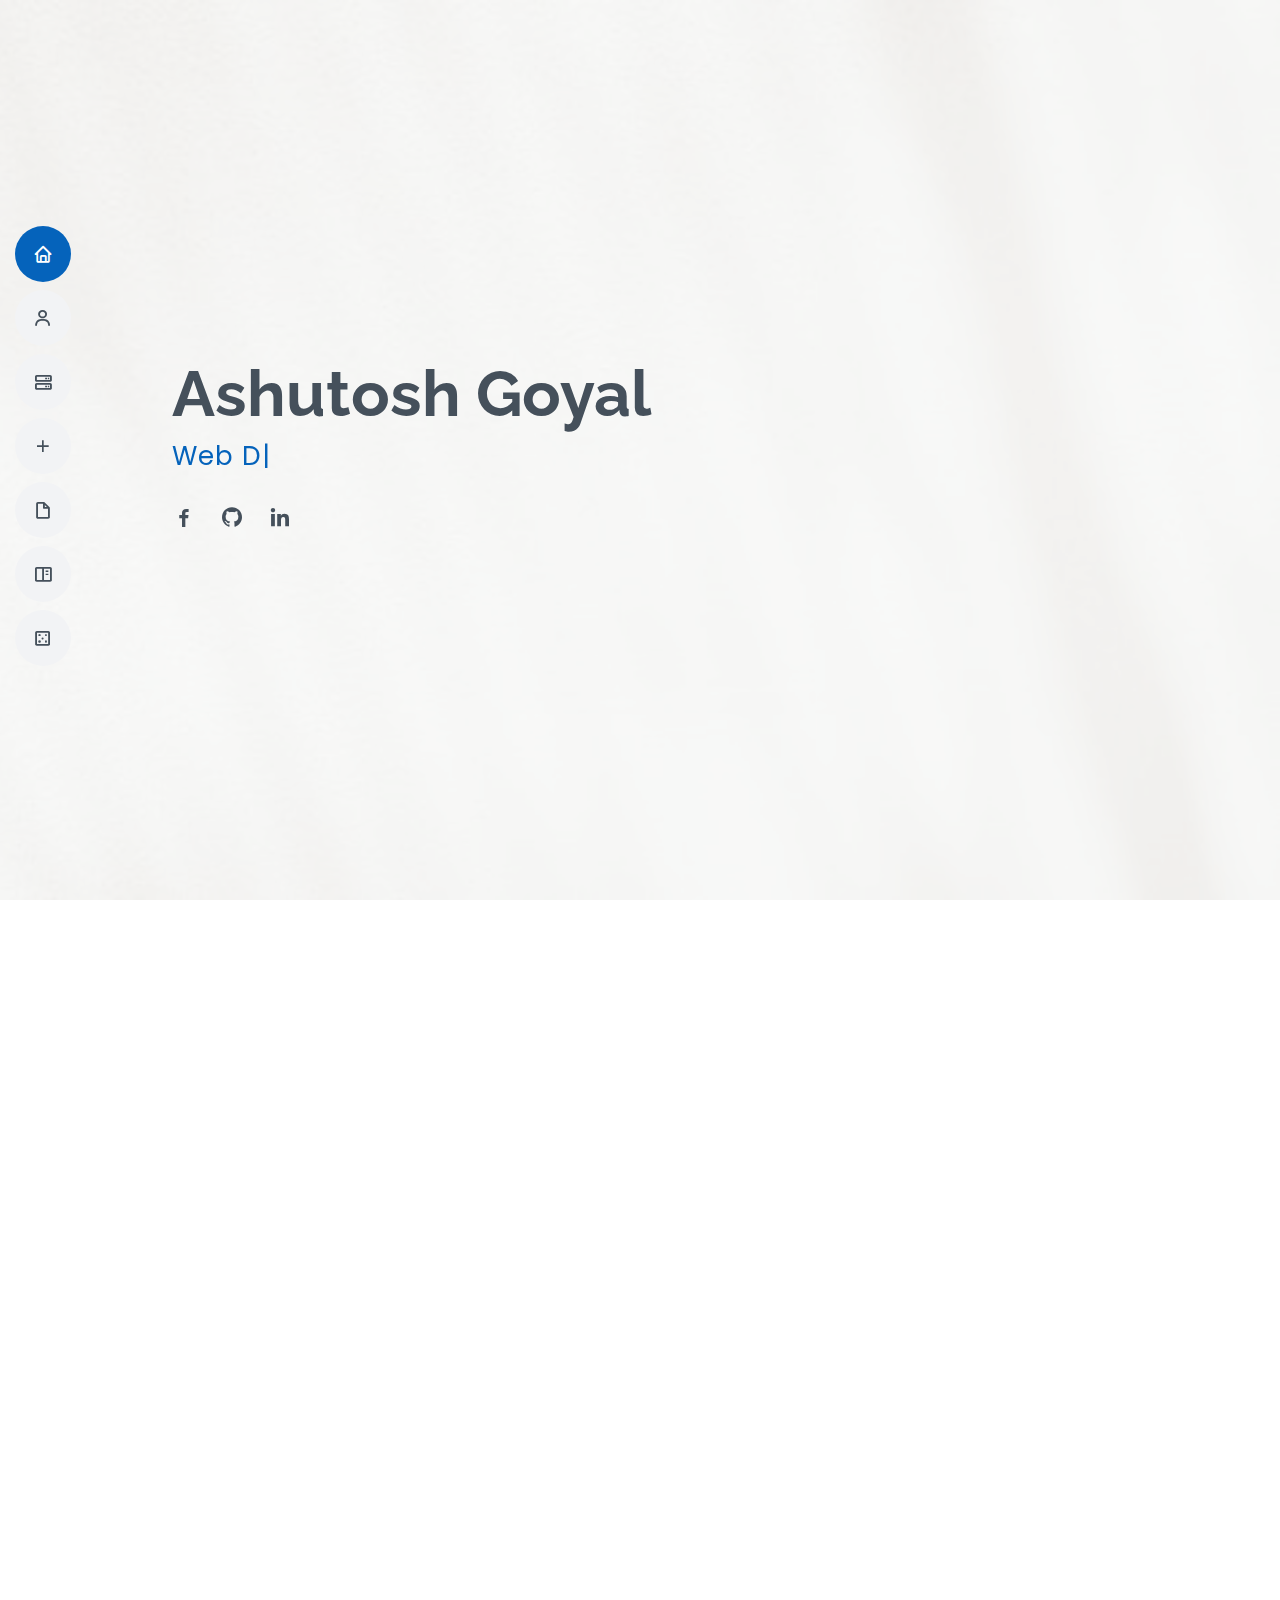
<file: index.html>
<!DOCTYPE html>
<html lang="en">

<head>
  <meta charset="utf-8">
  <meta content="width=device-width, initial-scale=1.0" name="viewport">

  <title>Ashutosh Goyal </title>
  <meta content="" name="description">
  <meta content="" name="keywords">

  <!-- Favicons -->
  <link href="assets/img/favicon.png" rel="icon">
  <!--<link href="assets/img/apple-touch-icon.png" rel="apple-touch-icon"> -->

  <!-- Google Fonts -->
  <link href="https://fonts.googleapis.com/css?family=Open+Sans:300,300i,400,400i,600,600i,700,700i|Raleway:300,300i,400,400i,500,500i,600,600i,700,700i|Poppins:300,300i,400,400i,500,500i,600,600i,700,700i" rel="stylesheet">


  <link href="assets/vendor/aos/aos.css" rel="stylesheet">
<link href="assets/vendor/bootstrap/css/bootstrap.min.css" rel="stylesheet">
  <link href="assets/vendor/bootstrap-icons/bootstrap-icons.css" rel="stylesheet">
  <link href="assets/vendor/boxicons/css/boxicons.min.css" rel="stylesheet">
  <link href="assets/vendor/glightbox/css/glightbox.min.css" rel="stylesheet">
  <link href="assets/vendor/swiper/swiper-bundle.min.css" rel="stylesheet">

<!--
<link href="assets/vendor/bootstrap/css/bootstrap.min.css" rel="stylesheet">
  <link href="assets/vendor/icofont/icofont.min.css" rel="stylesheet">
  <link href="assets/vendor/boxicons/css/boxicons.min.css" rel="stylesheet">
  <link href="assets/vendor/venobox/venobox.css" rel="stylesheet">
  <link href="assets/vendor/owl.carousel/assets/owl.carousel.min.css" rel="stylesheet">
  <link href="assets/vendor/aos/aos.css" rel="stylesheet">
-->
  <!-- Template Main CSS File -->
  <link href="assets/css/style.css" rel="stylesheet">

  <!-- =======================================================
  * Template Name: MyResume - v4.2.0
  * Template URL: https://bootstrapmade.com/free-html-bootstrap-template-my-resume/
  * Author: BootstrapMade.com
  * License: https://bootstrapmade.com/license/
  ======================================================== -->
</head>

<body>

  <!-- ======= Mobile nav toggle button ======= -->
  <!-- <button type="button" class="mobile-nav-toggle d-xl-none"><i class="bi bi-list mobile-nav-toggle"></i></button> -->
  <i class="bi bi-list mobile-nav-toggle d-xl-none"></i>
  <!-- ======= Header ======= -->
  <header id="header" class="d-flex flex-column justify-content-center">

    <nav id="navbar" class="navbar nav-menu">
      <ul>
      
        <li><a href="#hero" class="nav-link scrollto active"><i class="bx bx-home"></i> <span>Home</span></a></li>
        <li><a href="#about" class="nav-link scrollto"><i class="bx bx-user"></i> <span>About</span></a></li>

        <li><a href="#facts" class="nav-link scrollto"><i class="bx bx-server"></i> <span>Coding Profiles</span></a></li>
     
          <li><a href="#skills" class="nav-link scrollto"><i class="bx bx-plus"></i><span> Skills</span></a></li>
       <li><a href="#resume" class="nav-link scrollto"><i class="bx bx-file-blank"></i> <span>Resume</span></a></li>
        <li><a href="#portfolio" class="nav-link scrollto"><i class="bx bx-book-content"></i> <span>Projects</span></a></li>
        <li><a href="#inte" class="nav-link scrollto"><i class="bx bx-dice-5"></i><span>Interests</span></a></li>
        <!--<li><a href="#services" class="nav-link scrollto"><i class="bx bx-server"></i> <span>Services</span></a></li>
       < <li><a href="#contact" class="nav-link scrollto"><i class="bx bx-envelope"></i> <span>Contact</span></a></li>-->
      </ul>
    
    </nav> <!--nav-menu -->

  </header><!-- End Header -->

  <!-- ======= Hero Section ======= -->
  <section id="hero" class="d-flex flex-column justify-content-center">
    <div class="container" data-aos="zoom-in" data-aos-delay="100">
      <h1>Ashutosh Goyal</h1>
      <p> <span class="typed" data-typed-items="Web Developer, Software Developer, ML enthusiast,Programmer"></span></p>
      <div class="social-links">
       <!--- <a href="" class="twitter"><i class="bx bxl-twitter"></i></a>-->

         <a href="https://www.facebook.com/ashutosh.goyal.5494" class="facebook"><i class="bx bxl-facebook"></i></a>
       <!--- <a href="" class="instagram"><i class="bx bxl-instagram"></i></a>-->
        <a href="https://github.com/ashutoshgoy/" class="github"><i class="bx bxl-github"></i></a>
        <a href="https://www.linkedin.com/in/ashutosh-goyal-989442150/" class="linkedin"><i class="bx bxl-linkedin"></i></a>
      </div>
    </div>
  </section><!-- End Hero -->

  <main id="main">

    <!-- ======= About Section ======= -->
    <section id="about" class="about">
      <div class="container" data-aos="fade-up">

        <div class="section-title">
          <h2>About</h2>
          <p>Ashutosh Goyal is an undergraduate Student from <strong>NATIONAL INSTITUTE OF TECHNOLOGY, JAMSHEDPUR.</strong>. He is Web Developer,Programmer,ML enthusiast and Expertise in Database management System  </p>
        </div>

        <div class="row">
          <div class="col-lg-4">
            <img src="assets/img/ashutoshphoto.jpeg" class="img-fluid" alt="">
          </div>
          <div class="col-lg-8 pt-4 pt-lg-0 content">
            <h3>Programmer,Web developer  and Machine learning Engineer</h3>
            <p class="fst-italic">
             
            </p>

            <div class="row">
            
              <div class="col-lg-6">
                <ul>
                  <li><i class="bi bi-chevron-right"></i> <strong>Birthday:</strong> <span>4 Jan 1999</span></li>
          <!----       <li><i class="bi bi-chevron-right"></i> <strong>Website:</strong> <span></span></li> -->
                  <li><i class="bi bi-chevron-right"></i> <strong>Phone:</strong> <span>+918079040036</span></li>
                  <li><i class="bi bi-chevron-right"></i> <strong>City:</strong><span>Ballia</span></li>
                </ul>
              </div>
              <div class="col-lg-6">
                <ul>
               <!----   <li><i class="bi bi-chevron-right"></i> <strong>Age:</strong> <span>22</span></li>-->
                  <li><i class="bi bi-chevron-right"></i> <strong>Degree:</strong><span>B.Tech</span></li>
                  <li><i class="bi bi-chevron-right"></i><strong>Branch:</strong><span>Electronics and Communication Engineering(ECE)</span></li>
                  <li><i class="bi bi-chevron-right"></i> <strong>EmailId:</strong> <span>ashutoshgoyal46@gmail.com</span></li>
                  <!--<li><i class="bi bi-chevron-right"></i> <strong>Freelance:</strong> <span>Available</span></li>-->
                </ul>
              </div>
            </div>
            <p>
            
              Ashutosh has been Programming extensively in C++ on various online judges and has also worked on Node.js,Express Js,Html,Css,Javascript,Keras and ML algorithms.
            </p>
          </div>
        </div>

      </div>
    </section><!-- End About Section -->

    <!-- ======= Facts Section ======= -->
    <section id="facts" class="facts">
      <div class="container" data-aos="fade-up">

        <div class="section-title">
          <h2>Coding Profiles</h2>
          <p>Ashutosh Goyal is an active coder on various platforms like GeeksforGeeks,Leetcode,Codechef,Hackerrank and InterviewBit</p>
        </div>

        <div class="row">

          <div class="col-lg-3 col-md-6">
            <div class="count-box">
              <!-- <i class="icofont-simple-smile"></i> -->
              <img src="assets/img/portfolio/image_port1.png" class="cp-profile-icon" title="GeeksforGeeks">
              
              <p style="color:black;"><strong>GeeksForGeeks</strong></p>
              <a href="https://auth.geeksforgeeks.org/user/ashutoshgoyal/practice/">Visit Profile</a>
            </div>
          </div>

          <div class="col-lg-3 col-md-6 mt-5 mt-md-0">
            <div class="count-box">
              <!-- <i class="icofont-document-folder"></i> -->
              <img src="assets/img/portfolio/image_port2.png" class="cp-profile-icon" title="Leetcode">
           
              <p style="color:black;"><strong>Leetcode</strong></p>
              <a href="https://leetcode.com/ashugoy_123/">Visit Profile</a>
            </div>
          </div>

          <div class="col-lg-3 col-md-6 mt-5 mt-lg-0">
            <div class="count-box">
              <!-- <i class="icofont-live-support"></i> -->
              <img src="assets/img/portfolio/image_port4.jpg" class="cp-profile-icon" title="Codechef">
              <p><strong>Codechef</strong></p>
              <a href="https://www.codechef.com/users/ashugoy_123">Visit Profile</a>
            </div>
          </div>
          <div class="col-lg-3 col-md-6 mt-5 mt-md-0">
            <div class="count-box">
              <!-- <i class="icofont-document-folder"></i> -->
              <img src="assets/img/portfolio/image_port5.png" class="cp-profile-icon" title="Hackerrank">
           
              <p style="color:black;"><strong>Hackerrank</strong></p>
              <a href="https://www.hackerrank.com/profile/ashutoshgoyal46">Visit Profile</a>
            </div>
          </div>
        </div>

      </div>
    </section><!-- End Facts Section -->

    <!-- ======= Skills Section ======= -->
    <section id="skills" class="skills section-bg">
      <div class="container" data-aos="fade-up">

        <div class="section-title">
          <h2>Skills</h2>
        
        </div>

        <div class="row skills-content">

          <div class="col-lg-6">

            <div class="progress">
              <span class="skill">HTML <i class="val">70%</i></span>
              <div class="progress-bar-wrap">
                <div class="progress-bar" role="progressbar" aria-valuenow="70" aria-valuemin="0" aria-valuemax="100"></div>
              </div>
            </div>

            <div class="progress">
              <span class="skill">CSS <i class="val">60%</i></span>
              <div class="progress-bar-wrap">
                <div class="progress-bar" role="progressbar" aria-valuenow="60" aria-valuemin="0" aria-valuemax="100"></div>
              </div>
            </div>

            <div class="progress">
              <span class="skill">JavaScript <i class="val">80%</i></span>
              <div class="progress-bar-wrap">
                <div class="progress-bar" role="progressbar" aria-valuenow="75" aria-valuemin="0" aria-valuemax="100"></div>
              </div>
            </div>
            <div class="progress">
              <span class="skill">Python <i class="val">80%</i></span>
              <div class="progress-bar-wrap">
                <div class="progress-bar" role="progressbar" aria-valuenow="80" aria-valuemin="0" aria-valuemax="100"></div>
              </div>
            </div>

          </div>

          <div class="col-lg-6">

            <div class="progress">
              <span class="skill">Machine Learning <i class="val">90%</i></span>
              <div class="progress-bar-wrap">
                <div class="progress-bar" role="progressbar" aria-valuenow="90" aria-valuemin="0" aria-valuemax="100"></div>
              </div>
            </div>

            <div class="progress">
              <span class="skill">C++ <i class="val">98%</i></span>
              <div class="progress-bar-wrap">
                <div class="progress-bar" role="progressbar" aria-valuenow="98" aria-valuemin="0" aria-valuemax="100"></div>
              </div>
            </div>

            <div class="progress">
              <span class="skill">Node js <i class="val">70%</i></span>
              <div class="progress-bar-wrap">
                <div class="progress-bar" role="progressbar" aria-valuenow="55" aria-valuemin="0" aria-valuemax="100"></div>
              </div>
            </div>
            <div class="progress">
              <span class="skill">SQL <i class="val">90%</i></span>
              <div class="progress-bar-wrap">
                <div class="progress-bar" role="progressbar" aria-valuenow="90" aria-valuemin="0" aria-valuemax="100"></div>
              </div>
            </div>

          </div>

        </div>

      </div>
    </section><!-- End Skills Section -->

    <!-- ======= Resume Section ======= -->
    <section id="resume" class="resume">
      <div class="container" data-aos="fade-up">

        <div class="section-title">
          <h2>Resume</h2>
        </div>

        <div class="row">
          <div class="col-lg-6">
            <h3 class="resume-title">Contact</h3>
            <div class="resume-item pb-0">
              <h4>Ashutosh Goyal</h4>
              <p><em>Undergraduate Student who proficient in programming,web development  and machine learning technologies</em></p>
              <ul>
                <li>Shahid Park chowk,Ballia</li>
                <li>(+91) 8079040036</li>
                <li>ashutoshgoyal46@gmail.com</li>
              </ul>
            </div>

            <h3 class="resume-title">Education</h3>
            <div class="resume-item">
              <h4>Bachelor of Technology(B.tech),Electronics and Communication Engineering</h4>
              <h5>2017 - 2021</h5>
              <p><em>National Institute of Technology, Jamshedpur</em></p>
              <p>CGPA : 8.65/10.0</p>
            </div>

            <h3 class="resume-title">Experience</h3>
            <div class="resume-item">
              <h4>Machine Learning Intern</h4>
              <h5>July'20-Oct'20</h5>
            <p><em>Decibell</em></p>
              <ul>
                <li><strong>Decibell</strong>:- It is a voice based microblogging & micropodcasting  platfrom powered by languagerecogniton AI worked with the ML  team to leverage machinelearning and deep learning in the voice  domain.</li>

                <li><strong>My roles involved</strong> :-Mainly worked for recognizing the language speak by the user.
                  
                <li><strong>Tool used</strong> :-librosa,pandas,numpy,keras

                <li><strong>Algorithms  used</strong>:- Convolutional Neural Networks,Short Fourier Transform</li>
                
                <li><strong>Github Link</strong>:-https://github.com/ashutoshgoy/language-recognition</li>
              </ul>
            </div>
            </div>
            <div class="col-lg-6">
              <h3 class="resume-title">Achievement</h3>
              <div class="resume-item">
                <h4>Hackathon</h4>
                 <h5>Jan'20-Feb'20</h5>
                 <p><em>Smart India Hackathon</em></p> 
                 <p>Secured <strong>14th rank</strong> in internal hackathon out of <strong>1000 participants</strong></p>
          </div>
          
          <div class="resume-item">
            <h4>Problem Solving</h4>
            
             <p><em>Codechef</em></p>
              
             <ul>
            <li>Achieved a rank of <strong>240 out of 8000+ participants</strong> in January cookoff 2021 Div2</li>
            <li>Achieved a rank of<strong> 2930 out of 12000+ participants</strong> in August long challenge in 2019 Div2
            <ul>
            </div>
            <div class="resume-item">
              <p><em>GeeksforGeeks</em></p>
              <ul>
                <li>Secured under 100 in National Institute of Technology,Jamshedpur</li>
              </ul>
            </div>
           

      </div>
    </section><!-- End Resume Section -->

    <!-- ======= Portfolio Section ======= -->
    <section id="portfolio" class="portfolio section-bg">
      <div class="container" data-aos="fade-up">

        <div class="section-title">
          <h2>Projects</h2>
          <p>Ashutosh Goyal has done many Projects on Machine learning ,deep learning and Web development</p>
        </div>
        

       


        <div class="row portfolio-container" data-aos="fade-up" data-aos-delay="200">

          <div class="col-lg-4 col-md-6 portfolio-item filter-app">
            <div class="portfolio-wrap">
              <img src="assets/img/portfolio/image_port6.png" class="img-fluid" alt="">
              <div class="portfolio-info">
                <h4>Image Captioning</h4>
                <p>Extract Text from a given Image</p>
                <div class="portfolio-links">
                  <a href="assets/img/portfolio/image_port6.png" data-gallery="portfolioGallery" class="portfolio-lightbox" title="IMAGE CAPTIONING"><i class="bx bx-plus"></i></a>
                  <a href="https://github.com/ashutoshgoy/TEXT-USING-IMAGE-"target="_blank" rel="noopener noreferrer"><i class="bx bx-link"></i></a>
                </div>
              </div>
            </div>
          </div>

          <div class="col-lg-4 col-md-6 portfolio-item filter-web">
            <div class="portfolio-wrap">
              <img src="assets/img/portfolio/emoticons.jpg" class="img-fluid" alt="">
              <div class="portfolio-info">
                <h4>Emoji Prediction</h4>
                <p>ClASSIFY THE EMOJI ACCORDING TO  TEXT</p>
                <div class="portfolio-links">
                  <a href="assets/img/portfolio/emoticons.jpg" data-gallery="portfolioGallery" class="portfolio-lightbox" title="EMOJI PREDICTION"><i class="bx bx-plus"></i></a>
                  <a href="https://github.com/ashutoshgoy/emoji-prediction" target="_blank" rel="noopener noreferrer" title="Portfolio Details"><i class="bx bx-link"></i></a>
                </div>
              </div>
            </div>
          </div>

          <div class="col-lg-4 col-md-6 portfolio-item filter-app">
            <div class="portfolio-wrap">
              <img src="assets/img/portfolio/chat_app_image_1.png" class="img-fluid" alt="">
              <div class="portfolio-info">
                <h4>Web chat App</h4>
                <p>CHAT APPLICATION IN WHICH MULTIPLE USERS CAN CONNECT AND CHAT IN REAL TIME.

                </p>
                <div class="portfolio-links">
                  <a href="assets/img/portfolio/chat_app_image_1.png" data-gallery="portfolioGallery" class="portfolio-lightbox" title="WEBCHAT"><i class="bx bx-plus"></i></a>
                  <a href="https://github.com/ashutoshgoy/chat_application-app"  target="_blank" rel="noopener noreferrer"> <i class="bx bx-link"></i></a>
                </div>
              </div>
            </div>
          </div>

          <div class="col-lg-4 col-md-6 portfolio-item filter-card">
            <div class="portfolio-wrap">
              <img src="assets/img/portfolio/Extract_dominant_color_1.jpeg" class="img-fluid" alt="">
              <div class="portfolio-info">
                <h4>Dominant Colors</h4>
                <p>EXTRACT DOMINANT COLORS USING K-MEANS CLUSTERING </p>
                <div class="portfolio-links">
                  <a href="assets/img/portfolio/Extract_dominant_color_1.jpeg" data-gallery="portfolioGallery" class="portfolio-lightbox" title="DOMINANT COLORS"><i class="bx bx-plus"></i></a>
                  <a href="https://github.com/ashutoshgoy/dominant-color-extraction3" target="_blank" rel="noopener noreferrer"><i class="bx bx-link"></i></a>
                </div>
              </div>
            </div>
          </div>

          <div class="col-lg-4 col-md-6 portfolio-item filter-web">
            <div class="portfolio-wrap">
              <img src="assets/img/portfolio/Noise_reduction_2.jpeg" class="img-fluid" alt="">
              <div class="portfolio-info">
                <h4>Npise Cancellation</h4>
                <p>SEPARATE ORGINAL VOICE FROM MIX SIGNALS USING LIBROSA LIBRARY</p>
                <div class="portfolio-links">
                  <a href="assets/img/portfolio/Noise_reduction_2.jpeg" data-gallery="portfolioGallery" class="portfolio-lightbox" title="Web 2"><i class="bx bx-plus"></i></a>
                  <a href="https://github.com/ashutoshgoy/Noise-reduction"target="_blank" rel="noopener noreferrer"><i class="bx bx-link"></i></a>
                </div>
              </div>
            </div>
          </div>
<!----
          <div class="col-lg-4 col-md-6 portfolio-item filter-app">
            <div class="portfolio-wrap">
              <img src="assets/img/portfolio/portfolio-6.jpg" class="img-fluid" alt="">
              <div class="portfolio-info">
                <h4>App 3</h4>
                <p>App</p>
                <div class="portfolio-links">
                  <a href="assets/img/portfolio/portfolio-6.jpg" data-gallery="portfolioGallery" class="portfolio-lightbox" title="App 3"><i class="bx bx-plus"></i></a>
                  <a href="portfolio-details.html" class="portfolio-details-lightbox" data-glightbox="type: external" title="Portfolio Details"><i class="bx bx-link"></i></a>
                </div>
              </div>
            </div>
          </div>

          <div class="col-lg-4 col-md-6 portfolio-item filter-card">
            <div class="portfolio-wrap">
              <img src="assets/img/portfolio/portfolio-7.jpg" class="img-fluid" alt="">
              <div class="portfolio-info">
                <h4>Card 1</h4>
                <p>Card</p>
                <div class="portfolio-links">
                  <a href="assets/img/portfolio/portfolio-7.jpg" data-gallery="portfolioGallery" class="portfolio-lightbox" title="Card 1"><i class="bx bx-plus"></i></a>
                  <a href="portfolio-details.html" class="portfolio-details-lightbox" data-glightbox="type: external" title="Portfolio Details"><i class="bx bx-link"></i></a>
                </div>
              </div>
            </div>
          </div>

          <div class="col-lg-4 col-md-6 portfolio-item filter-card">
            <div class="portfolio-wrap">
              <img src="assets/img/portfolio/portfolio-8.jpg" class="img-fluid" alt="">
              <div class="portfolio-info">
                <h4>Card 3</h4>
                <p>Card</p>
                <div class="portfolio-links">
                  <a href="assets/img/portfolio/portfolio-8.jpg" data-gallery="portfolioGallery" class="portfolio-lightbox" title="Card 3"><i class="bx bx-plus"></i></a>
                  <a href="portfolio-details.html" class="portfolio-details-lightbox" data-glightbox="type: external" title="Portfolio Details"><i class="bx bx-link"></i></a>
                </div>
              </div>
            </div>
          </div>
        -->
          <!---
          <div class="col-lg-4 col-md-6 portfolio-item filter-web">
            <div class="portfolio-wrap">
              <img src="assets/img/portfolio/portfolio-9.jpg" class="img-fluid" alt="">
              <div class="portfolio-info">
                <h4>Web 3</h4>
                <p>Web</p>
                <div class="portfolio-links">
                  <a href="assets/img/portfolio/portfolio-9.jpg" data-gallery="portfolioGallery" class="portfolio-lightbox" title="Web 3"><i class="bx bx-plus"></i></a>
                  <a href="portfolio-details.html" class="portfolio-details-lightbox" data-glightbox="type: external" title="Portfolio Details"><i class="bx bx-link"></i></a>
                </div>
              </div>
            </div>
          </div>

        -->


      </div>
      </div>
      </section>
<!--
    </section> End Portfolio Section -->

    <!-- ======= Services Section ======= -->
    <!--<section id="services" class="services">
      <div class="container" data-aos="fade-up">

        <div class="section-title">
          <h2>Certificate</h2>
          <p>Magnam dolores commodi suscipit. Necessitatibus eius consequatur ex aliquid fuga eum quidem. Sit sint consectetur velit. Quisquam quos quisquam cupiditate. Et nemo qui impedit suscipit alias ea. Quia fugiat sit in iste officiis commodi quidem hic quas.</p>
        </div>

        <div class="row">

          <div class="col-lg-4 col-md-6 d-flex align-items-stretch" data-aos="zoom-in" data-aos-delay="100">
            <div class="icon-box iconbox-blue">
              <div class="icon">
                <svg width="100" height="100" viewBox="0 0 600 600" xmlns="http://www.w3.org/2000/svg">
                  <path stroke="none" stroke-width="0" fill="#f5f5f5" d="M300,521.0016835830174C376.1290562159157,517.8887921683347,466.0731472004068,529.7835943286574,510.70327084640275,468.03025145048787C554.3714126377745,407.6079735673963,508.03601936045806,328.9844924480964,491.2728898941984,256.3432110539036C474.5976632858925,184.082847569629,479.9380746630129,96.60480741107993,416.23090153303,58.64404602377083C348.86323505073057,18.502131276798302,261.93793281208167,40.57373210992963,193.5410806939664,78.93577620505333C130.42746243093433,114.334589627462,98.30271207620316,179.96522072025542,76.75703585869454,249.04625023123273C51.97151888228291,328.5150500222984,13.704378332031375,421.85034740162234,66.52175969318436,486.19268352777647C119.04800174914682,550.1803526380478,217.28368757567262,524.383925680826,300,521.0016835830174"></path>
                </svg>
                <i class="bx bxl-dribbble"></i>
              </div>
              <h4><a href="">Lorem Ipsum</a></h4>
              <p>Voluptatum deleniti atque corrupti quos dolores et quas molestias excepturi</p>
            </div>
          </div>

          <div class="col-lg-4 col-md-6 d-flex align-items-stretch mt-4 mt-md-0" data-aos="zoom-in" data-aos-delay="200">
            <div class="icon-box iconbox-orange ">
              <div class="icon">
                <svg width="100" height="100" viewBox="0 0 600 600" xmlns="http://www.w3.org/2000/svg">
                  <path stroke="none" stroke-width="0" fill="#f5f5f5" d="M300,582.0697525312426C382.5290701553225,586.8405444964366,449.9789794690241,525.3245884688669,502.5850820975895,461.55621195738473C556.606425686781,396.0723002908107,615.8543463187945,314.28637112970534,586.6730223649479,234.56875336149918C558.9533121215079,158.8439757836574,454.9685369536778,164.00468322053177,381.49747125262974,130.76875717737553C312.15926192815925,99.40240125094834,248.97055460311594,18.661163978235184,179.8680185752513,50.54337015887873C110.5421016452524,82.52863877960104,119.82277516462835,180.83849132639028,109.12597500060166,256.43424936330496C100.08760227029461,320.3096726198365,92.17705696193138,384.0621239912766,124.79988738764834,439.7174275375508C164.83382741302287,508.01625554203684,220.96474134820875,577.5009287672846,300,582.0697525312426"></path>
                </svg>
                <i class="bx bx-file"></i>
              </div>
              <h4><a href="">Sed Perspiciatis</a></h4>
              <p>Duis aute irure dolor in reprehenderit in voluptate velit esse cillum dolore</p>
            </div>
          </div>

          <div class="col-lg-4 col-md-6 d-flex align-items-stretch mt-4 mt-lg-0" data-aos="zoom-in" data-aos-delay="300">
            <div class="icon-box iconbox-pink">
              <div class="icon">
                <svg width="100" height="100" viewBox="0 0 600 600" xmlns="http://www.w3.org/2000/svg">
                  <path stroke="none" stroke-width="0" fill="#f5f5f5" d="M300,541.5067337569781C382.14930387511276,545.0595476570109,479.8736841581634,548.3450877840088,526.4010558755058,480.5488172755941C571.5218469581645,414.80211281144784,517.5187510058486,332.0715597781072,496.52539010469104,255.14436215662573C477.37192572678356,184.95920475031193,473.57363656557914,105.61284051026155,413.0603344069578,65.22779650032875C343.27470386102294,18.654635553484475,251.2091493199835,5.337323636656869,175.0934190732945,40.62881213300186C97.87086631185822,76.43348514350839,51.98124368387456,156.15599469081315,36.44837278890362,239.84606092416172C21.716077023791087,319.22268207091537,43.775223500013084,401.1760424656574,96.891909868211,461.97329694683043C147.22146801428983,519.5804099606455,223.5754009179313,538.201503339737,300,541.5067337569781"></path>
                </svg>
                <i class="bx bx-tachometer"></i>
              </div>
              <h4><a href="">Magni Dolores</a></h4>
              <p>Excepteur sint occaecat cupidatat non proident, sunt in culpa qui officia</p>
            </div>
          </div>

          <div class="col-lg-4 col-md-6 d-flex align-items-stretch mt-4" data-aos="zoom-in" data-aos-delay="100">
            <div class="icon-box iconbox-yellow">
              <div class="icon">
                <svg width="100" height="100" viewBox="0 0 600 600" xmlns="http://www.w3.org/2000/svg">
                  <path stroke="none" stroke-width="0" fill="#f5f5f5" d="M300,503.46388370962813C374.79870501325706,506.71871716319447,464.8034551963731,527.1746412648533,510.4981551193396,467.86667711651364C555.9287308511215,408.9015244558933,512.6030010748507,327.5744911775523,490.211057578863,256.5855673507754C471.097692560561,195.9906835881958,447.69079081568157,138.11976852964426,395.19560036434837,102.3242989838813C329.3053358748298,57.3949838291264,248.02791733380457,8.279543830951368,175.87071277845988,42.242879143198664C103.41431057327972,76.34704239035025,93.79494320519305,170.9812938413882,81.28167332365135,250.07896920659033C70.17666984294237,320.27484674793965,64.84698225790005,396.69656628748305,111.28512138212992,450.4950937839243C156.20124167950087,502.5303643271138,231.32542653798444,500.4755392045468,300,503.46388370962813"></path>
                </svg>
                <i class="bx bx-layer"></i>
              </div>
              <h4><a href="">Nemo Enim</a></h4>
              <p>At vero eos et accusamus et iusto odio dignissimos ducimus qui blanditiis</p>
            </div>
          </div>

          <div class="col-lg-4 col-md-6 d-flex align-items-stretch mt-4" data-aos="zoom-in" data-aos-delay="200">
            <div class="icon-box iconbox-red">
              <div class="icon">
                <svg width="100" height="100" viewBox="0 0 600 600" xmlns="http://www.w3.org/2000/svg">
                  <path stroke="none" stroke-width="0" fill="#f5f5f5" d="M300,532.3542879108572C369.38199826031484,532.3153073249985,429.10787420159085,491.63046689027357,474.5244479745417,439.17860296908856C522.8885846962883,383.3225815378663,569.1668002868075,314.3205725914397,550.7432151929288,242.7694973846089C532.6665558377875,172.5657663291529,456.2379748765914,142.6223662098291,390.3689995646985,112.34683881706744C326.66090330228417,83.06452184765237,258.84405631176094,53.51806209861945,193.32584062364296,78.48882559362697C121.61183558270385,105.82097193414197,62.805066853699245,167.19869350419734,48.57481801355237,242.6138429142374C34.843463184063346,315.3850353017275,76.69343916112496,383.4422959591041,125.22947124332185,439.3748458443577C170.7312796277747,491.8107796887764,230.57421082200815,532.3932930995766,300,532.3542879108572"></path>
                </svg>
                <i class="bx bx-slideshow"></i>
              </div>
              <h4><a href="">Dele Cardo</a></h4>
              <p>Quis consequatur saepe eligendi voluptatem consequatur dolor consequuntur</p>
            </div>
          </div>

          <div class="col-lg-4 col-md-6 d-flex align-items-stretch mt-4" data-aos="zoom-in" data-aos-delay="300">
            <div class="icon-box iconbox-teal">
              <div class="icon">
                <svg width="100" height="100" viewBox="0 0 600 600" xmlns="http://www.w3.org/2000/svg">
                  <path stroke="none" stroke-width="0" fill="#f5f5f5" d="M300,566.797414625762C385.7384707136149,576.1784315230908,478.7894351017131,552.8928747891023,531.9192734346935,484.94944893311C584.6109503024035,417.5663521118492,582.489472248146,322.67544863468447,553.9536738515405,242.03673114598146C529.1557734026468,171.96086150256528,465.24506316201064,127.66468636344209,395.9583748389544,100.7403814666027C334.2173773831606,76.7482773500951,269.4350130405921,84.62216499799875,207.1952322260088,107.2889140133804C132.92018162631612,134.33871894543012,41.79353780512637,160.00259165414826,22.644507872594943,236.69541883565114C3.319112789854554,314.0945973066697,72.72355303640163,379.243833228382,124.04198916343866,440.3218312028393C172.9286146004772,498.5055451809895,224.45579914871206,558.5317968840102,300,566.797414625762"></path>
                </svg>
                <i class="bx bx-arch"></i>
              </div>
              <h4><a href="">Divera Don</a></h4>
              <p>Modi nostrum vel laborum. Porro fugit error sit minus sapiente sit aspernatur</p>
            </div>
          </div>

        </div>

      </div>
    </section> End Services Section -->

    <!-- ======= Testimonials Section ======= -->
    <!--<section id="testimonials" class="testimonials section-bg">
      <div class="container" data-aos="fade-up">

        <div class="section-title">
          <h2>Testimonials</h2>
        </div>

        <div class="testimonials-slider swiper-container" data-aos="fade-up" data-aos-delay="100">
          <div class="swiper-wrapper">

            <div class="swiper-slide">
              <div class="testimonial-item">
                <img src="assets/img/testimonials/testimonials-1.jpg" class="testimonial-img" alt="">
                <h3>Saul Goodman</h3>
                <h4>Ceo &amp; Founder</h4>
                <p>
                  <i class="bx bxs-quote-alt-left quote-icon-left"></i>
                  Proin iaculis purus consequat sem cure digni ssim donec porttitora entum suscipit rhoncus. Accusantium quam, ultricies eget id, aliquam eget nibh et. Maecen aliquam, risus at semper.
                  <i class="bx bxs-quote-alt-right quote-icon-right"></i>
                </p>
              </div>
            </div> End testimonial item -->

            <!--<div class="swiper-slide">
              <div class="testimonial-item">
                <img src="assets/img/testimonials/testimonials-2.jpg" class="testimonial-img" alt="">
                <h3>Sara Wilsson</h3>
                <h4>Designer</h4>
                <p>
                  <i class="bx bxs-quote-alt-left quote-icon-left"></i>
                  Export tempor illum tamen malis malis eram quae irure esse labore quem cillum quid cillum eram malis quorum velit fore eram velit sunt aliqua noster fugiat irure amet legam anim culpa.
                  <i class="bx bxs-quote-alt-right quote-icon-right"></i>
                </p>
              </div>
            </div> End testimonial item -->
<!--
            <div class="swiper-slide">
              <div class="testimonial-item">
                <img src="assets/img/testimonials/testimonials-3.jpg" class="testimonial-img" alt="">
                <h3>Jena Karlis</h3>
                <h4>Store Owner</h4>
                <p>
                  <i class="bx bxs-quote-alt-left quote-icon-left"></i>
                  Enim nisi quem export duis labore cillum quae magna enim sint quorum nulla quem veniam duis minim tempor labore quem eram duis noster aute amet eram fore quis sint minim.
                  <i class="bx bxs-quote-alt-right quote-icon-right"></i>
                </p>
              </div>
            </div>--><!-- End testimonial item -->
<!--
            <div class="swiper-slide">
              <div class="testimonial-item">
                <img src="assets/img/testimonials/testimonials-4.jpg" class="testimonial-img" alt="">
                <h3>Matt Brandon</h3>
                <h4>Freelancer</h4>
                <p>
                  <i class="bx bxs-quote-alt-left quote-icon-left"></i>
                  Fugiat enim eram quae cillum dolore dolor amet nulla culpa multos export minim fugiat minim velit minim dolor enim duis veniam ipsum anim magna sunt elit fore quem dolore labore illum veniam.
                  <i class="bx bxs-quote-alt-right quote-icon-right"></i>
                </p>
              </div>
            </div>--><!-- End testimonial item -->
<!--
            <div class="swiper-slide">
              <div class="testimonial-item">
                <img src="assets/img/testimonials/testimonials-5.jpg" class="testimonial-img" alt="">
                <h3>John Larson</h3>
                <h4>Entrepreneur</h4>
                <p>
                  <i class="bx bxs-quote-alt-left quote-icon-left"></i>
                  Quis quorum aliqua sint quem legam fore sunt eram irure aliqua veniam tempor noster veniam enim culpa labore duis sunt culpa nulla illum cillum fugiat legam esse veniam culpa fore nisi cillum quid.
                  <i class="bx bxs-quote-alt-right quote-icon-right"></i>
                </p>
              </div>
            </div>--><!-- End testimonial item -->
<!--
          </div>
          <div class="swiper-pagination"></div>
        </div>

      </div>
    </section>--><!-- End Testimonials Section -->

    <!-- ======= Contact Section ======= -->
<!--
    <section id="contact" class="contact">
      <div class="container" data-aos="fade-up">

        <div class="section-title">
          <h2>Contact</h2>
        </div>

        <div class="row mt-1">

          <div class="col-lg-4">
            <div class="info">
              <div class="address">
                <i class="bi bi-geo-alt"></i>
                <h4>Location:</h4>
                <p>A108 Adam Street, New York, NY 535022</p>
              </div>

              <div class="email">
                <i class="bi bi-envelope"></i>
                <h4>Email:</h4>
                <p>info@example.com</p>
              </div>

              <div class="phone">
                <i class="bi bi-phone"></i>
                <h4>Call:</h4>
                <p>+1 5589 55488 55s</p>
              </div>

            </div>

          </div>

          <div class="col-lg-8 mt-5 mt-lg-0">

            <form action="forms/contact.php" method="post" role="form" class="php-email-form">
              <div class="row">
                <div class="col-md-6 form-group">
                  <input type="text" name="name" class="form-control" id="name" placeholder="Your Name" required>
                </div>
                <div class="col-md-6 form-group mt-3 mt-md-0">
                  <input type="email" class="form-control" name="email" id="email" placeholder="Your Email" required>
                </div>
              </div>
              <div class="form-group mt-3">
                <input type="text" class="form-control" name="subject" id="subject" placeholder="Subject" required>
              </div>
              <div class="form-group mt-3">
                <textarea class="form-control" name="message" rows="5" placeholder="Message" required></textarea>
              </div>
              <div class="my-3">
                <div class="loading">Loading</div>
                <div class="error-message"></div>
                <div class="sent-message">Your message has been sent. Thank you!</div>
              </div>
              <div class="text-center"><button type="submit">Send Message</button></div>
            </form>

          </div>

        </div>

      </div>
    </section>--><!-- End Contact Section -->

    <section id="inte" class="inte">
      <div class="container" data-aos="fade-up">

        <div class="section-title">
          <h2>Interests</h2>
        
        </div>

        <div class="row">

          <div class="col-lg-3 col-md-6">
            <div class="count-box">
              <!-- <i class="icofont-simple-smile"></i> -->
              <img src="assets/img/portfolio/problem_solving_1.jpg" class="cp-profile-icon" title="Problem Solving">
              
              <h4 style="color:black;"><strong>Problem Solving</strong></h4>
              
            </div>
          </div>

          <div class="col-lg-3 col-md-6 mt-5 mt-md-0">
            <div class="count-box">
              <!-- <i class="icofont-document-folder"></i> -->
              <img src="assets/img/portfolio/teaching_image.jpg" class="cp-profile-icon" title="Teaching">
           
              <h4 style="color:black;"><strong>Teaching</strong></h4>
          
            </div>
          </div>

          <div class="col-lg-3 col-md-6 mt-5 mt-lg-0">
            <div class="count-box">
              <!-- <i class="icofont-live-support"></i> -->
              <img src="assets/img/portfolio/cricket_image.jpeg" class="cp-profile-icon" title="Cricket">
              <h4><strong>Cricket</strong></h4>
          
            </div>
          </div>
          <div class="col-lg-3 col-md-6 mt-5 mt-md-0">
            <div class="count-box">
              <!-- <i class="icofont-document-folder"></i> -->
              <img src="assets/img/portfolio/books_images.jpeg" class="cp-profile-icon" title="Books">
           
              <h4><strong>Reading Books</strong></p>
                        
          </div>
        </div>

      </div>
    </section><!-- End Facts Section -->
  </main><!-- End #main -->

  <!-- ======= Footer ======= -->
<!--
  <footer id="footer">
    <div class="container">
      <h3>Brandon Johnson</h3>
      <p>Et aut eum quis fuga eos sunt ipsa nihil. Labore corporis magni eligendi fuga maxime saepe commodi placeat.</p>
      <div class="social-links">
        <a href="#" class="twitter"><i class="bx bxl-twitter"></i></a>
        <a href="#" class="facebook"><i class="bx bxl-facebook"></i></a>
        <a href="#" class="instagram"><i class="bx bxl-instagram"></i></a>
        <a href="#" class="google-plus"><i class="bx bxl-skype"></i></a>
        <a href="#" class="linkedin"><i class="bx bxl-linkedin"></i></a>
      </div>
      <div class="copyright">
        &copy; Copyright <strong><span>MyResume</span></strong>. All Rights Reserved
      </div>-->
     <!-- <div class="credits">-->
        <!-- All the links in the footer should remain intact. -->
        <!-- You can delete the links only if you purchased the pro version. -->
        <!-- Licensing information: [license-url] -->
        <!-- Purchase the pro version with working PHP/AJAX contact form: https://bootstrapmade.com/free-html-bootstrap-template-my-resume/ -->
       <!----> <!--Designed by <a href="https://bootstrapmade.com/">BootstrapMade</a>
      </div>
    </div>
  </footer>--><!-- End Footer -->

  <div id="preloader"></div>
  <a href="#" class="back-to-top d-flex align-items-center justify-content-center"><i class="bi bi-arrow-up-short"></i></a>
  <!-- Vendor JS Files -->
  <script src="assets/vendor/aos/aos.js"></script>
  <script src="assets/vendor/bootstrap/js/bootstrap.bundle.min.js"></script>
  <script src="assets/vendor/glightbox/js/glightbox.min.js"></script>
  <script src="assets/vendor/isotope-layout/isotope.pkgd.min.js"></script>
  <script src="assets/vendor/php-email-form/validate.js"></script>
  <script src="assets/vendor/purecounter/purecounter.js"></script>
  <script src="assets/vendor/swiper/swiper-bundle.min.js"></script>
  <script src="assets/vendor/typed.js/typed.min.js"></script>
  <script src="assets/vendor/waypoints/noframework.waypoints.js"></script>

  <!-- Template Main JS File -->
  <script src="assets/js/main.js"></script>

</body>

</html>
</file>
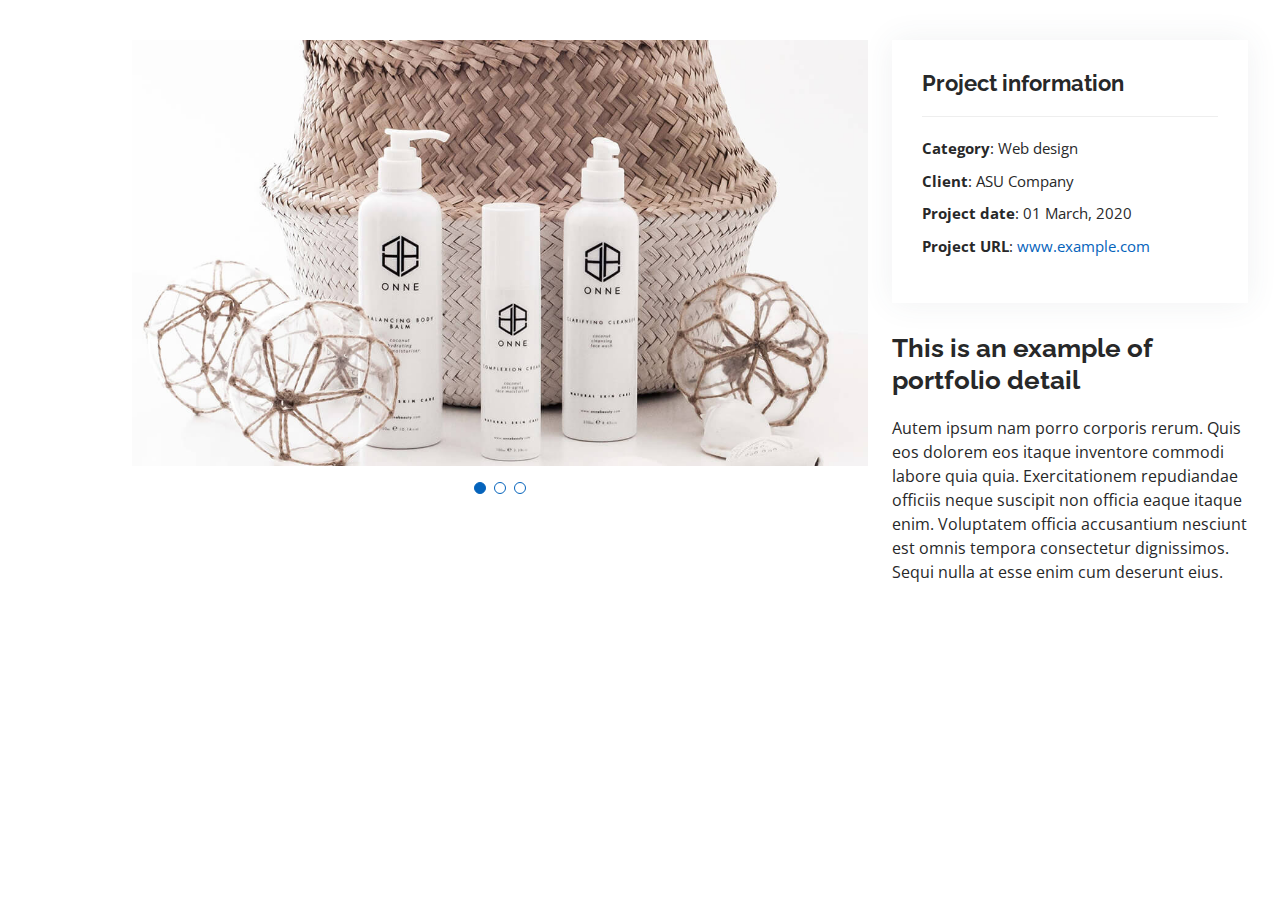
<file: portfolio-details.html>
<!DOCTYPE html>
<html lang="en">

<head>
  <meta charset="utf-8">
  <meta content="width=device-width, initial-scale=1.0" name="viewport">

  <title>Portfolio Details - Personal Bootstrap Template</title>
  <meta content="" name="description">
  <meta content="" name="keywords">

  <!-- Favicons -->
  <link href="assets/img/favicon.png" rel="icon">
  <link href="assets/img/apple-touch-icon.png" rel="apple-touch-icon">

  <!-- Google Fonts -->
  <link href="https://fonts.googleapis.com/css?family=Open+Sans:300,300i,400,400i,600,600i,700,700i|Raleway:300,300i,400,400i,500,500i,600,600i,700,700i|Poppins:300,300i,400,400i,500,500i,600,600i,700,700i" rel="stylesheet">

  <!-- Vendor CSS Files -->
  <link href="assets/vendor/aos/aos.css" rel="stylesheet">
  <link href="assets/vendor/bootstrap/css/bootstrap.min.css" rel="stylesheet">
  <link href="assets/vendor/bootstrap-icons/bootstrap-icons.css" rel="stylesheet">
  <link href="assets/vendor/boxicons/css/boxicons.min.css" rel="stylesheet">
  <link href="assets/vendor/glightbox/css/glightbox.min.css" rel="stylesheet">
  <link href="assets/vendor/swiper/swiper-bundle.min.css" rel="stylesheet">

  <!-- Template Main CSS File -->
  <link href="assets/css/style.css" rel="stylesheet">

  <!-- =======================================================
  * Template Name: MyResume - v4.2.0
  * Template URL: https://bootstrapmade.com/free-html-bootstrap-template-my-resume/
  * Author: BootstrapMade.com
  * License: https://bootstrapmade.com/license/
  ======================================================== -->
</head>

<body>

  <main id="main">

    <!-- ======= Portfolio Details Section ======= -->
    <section id="portfolio-details" class="portfolio-details">
      <div class="container">

        <div class="row gy-4">

          <div class="col-lg-8">
            <div class="portfolio-details-slider swiper-container">
              <div class="swiper-wrapper align-items-center">

                <div class="swiper-slide">
                  <img src="assets/img/portfolio/portfolio-details-1.jpg" alt="">
                </div>

                <div class="swiper-slide">
                  <img src="assets/img/portfolio/portfolio-details-2.jpg" alt="">
                </div>

                <div class="swiper-slide">
                  <img src="assets/img/portfolio/portfolio-details-3.jpg" alt="">
                </div>

              </div>
              <div class="swiper-pagination"></div>
            </div>
          </div>

          <div class="col-lg-4">
            <div class="portfolio-info">
              <h3>Project information</h3>
              <ul>
                <li><strong>Category</strong>: Web design</li>
                <li><strong>Client</strong>: ASU Company</li>
                <li><strong>Project date</strong>: 01 March, 2020</li>
                <li><strong>Project URL</strong>: <a href="#">www.example.com</a></li>
              </ul>
            </div>
            <div class="portfolio-description">
              <h2>This is an example of portfolio detail</h2>
              <p>
                Autem ipsum nam porro corporis rerum. Quis eos dolorem eos itaque inventore commodi labore quia quia. Exercitationem repudiandae officiis neque suscipit non officia eaque itaque enim. Voluptatem officia accusantium nesciunt est omnis tempora consectetur dignissimos. Sequi nulla at esse enim cum deserunt eius.
              </p>
            </div>
          </div>

        </div>

      </div>
    </section><!-- End Portfolio Details Section -->

  </main><!-- End #main -->

  <div id="preloader"></div>
  <a href="#" class="back-to-top d-flex align-items-center justify-content-center"><i class="bi bi-arrow-up-short"></i></a>

  <!-- Vendor JS Files -->
  <script src="assets/vendor/aos/aos.js"></script>
  <script src="assets/vendor/bootstrap/js/bootstrap.bundle.min.js"></script>
  <script src="assets/vendor/glightbox/js/glightbox.min.js"></script>
  <script src="assets/vendor/isotope-layout/isotope.pkgd.min.js"></script>
  <script src="assets/vendor/php-email-form/validate.js"></script>
  <script src="assets/vendor/purecounter/purecounter.js"></script>
  <script src="assets/vendor/swiper/swiper-bundle.min.js"></script>
  <script src="assets/vendor/typed.js/typed.min.js"></script>
  <script src="assets/vendor/waypoints/noframework.waypoints.js"></script>

  <!-- Template Main JS File -->
  <script src="assets/js/main.js"></script>

</body>

</html>
</file>
<file: assets/css/style.css>
/**
* Template Name: MyResume - v4.2.0
* Template URL: https://bootstrapmade.com/free-html-bootstrap-template-my-resume/
* Author: BootstrapMade.com
* License: https://bootstrapmade.com/license/
*/

/*--------------------------------------------------------------
# General
--------------------------------------------------------------*/
body {
  font-family: "Open Sans", sans-serif;
  color: #272829;
}

a {
  color: #0563bb;
  text-decoration: none;
}

a:hover {
  color: #067ded;
  text-decoration: none;
}

h1, h2, h3, h4, h5, h6 {
  font-family: "Raleway", sans-serif;
}

/*--------------------------------------------------------------
# Back to top button
--------------------------------------------------------------*/
.back-to-top {
  position: fixed;
  visibility: hidden;
  opacity: 0;
  right: 15px;
  bottom: 15px;
  z-index: 996;
  background: #0563bb;
  width: 40px;
  height: 40px;
  border-radius: 50px;
  transition: all 0.4s;
}

.back-to-top i {
  font-size: 28px;
  color: #fff;
  line-height: 0;
}

.back-to-top:hover {
  background: #0678e3;
  color: #fff;
}

.back-to-top.active {
  visibility: visible;
  opacity: 1;
}

/*--------------------------------------------------------------
# Preloader
--------------------------------------------------------------*/
#preloader {
  position: fixed;
  top: 0;
  left: 0;
  right: 0;
  bottom: 0;
  z-index: 9999;
  overflow: hidden;
  background: #fff;
}

#preloader:before {
  content: "";
  position: fixed;
  top: calc(50% - 30px);
  left: calc(50% - 30px);
  border: 6px solid #0563bb;
  border-top-color: #fff;
  border-bottom-color: #fff;
  border-radius: 50%;
  width: 60px;
  height: 60px;
  -webkit-animation: animate-preloader 1s linear infinite;
  animation: animate-preloader 1s linear infinite;
}

@-webkit-keyframes animate-preloader {
  0% {
    transform: rotate(0deg);
  }
  100% {
    transform: rotate(360deg);
  }
}

@keyframes animate-preloader {
  0% {
    transform: rotate(0deg);
  }
  100% {
    transform: rotate(360deg);
  }
}

/*--------------------------------------------------------------
# Disable aos animation delay on mobile devices
--------------------------------------------------------------*/
@media screen and (max-width: 768px) {
  [data-aos-delay] {
    transition-delay: 0 !important;
  }
}

/*--------------------------------------------------------------
# Header
--------------------------------------------------------------*/
#header {
  position: fixed;
  top: 0;
  left: 0;
  bottom: 0;
  z-index: 9997;
  transition: all 0.5s;
  padding: 15px;
  overflow-y: auto;
}

@media (max-width: 992px) {
  #header {
    width: 300px;
    background: #fff;
    border-right: 1px solid #e6e9ec;
    left: -300px;
  }
}

@media (min-width: 992px) {
  #main {
    margin-left: 100px;
  }
}

/*--------------------------------------------------------------
# Navigation Menu
--------------------------------------------------------------*/
/**
* Desktop Navigation 
*/
.nav-menu {
  padding: 0;
  display: block;
}

.nav-menu * {
  margin: 0;
  padding: 0;
  list-style: none;
}

.nav-menu > ul > li {
  position: relative;
  white-space: nowrap;
}

.nav-menu a {
  display: flex;
  align-items: center;
  color: #45505b;
  padding: 10px 18px;
  margin-bottom: 8px;
  transition: 0.3s;
  font-size: 15px;
  border-radius: 50px;
  background: #f2f3f5;
  height: 56px;
  width: 100%;
  overflow: hidden;
  transition: 0.3s;
}

.nav-menu a i {
  font-size: 20px;
}

.nav-menu a span {
  padding: 0 5px 0 7px;
  color: #45505b;
}

@media (min-width: 992px) {
  .nav-menu a {
    width: 56px;
  }
  .nav-menu a span {
    display: none;
    color: #fff;
  }
}

.nav-menu a:hover, .nav-menu .active, .nav-menu li:hover > a {
  color: #fff;
  background: #0563bb;
}

.nav-menu a:hover span, .nav-menu .active span, .nav-menu li:hover > a span {
  color: #fff;
}

.nav-menu a:hover, .nav-menu li:hover > a {
  width: 100%;
  color: #fff;
}

.nav-menu a:hover span, .nav-menu li:hover > a span {
  display: block;
}

/**
* Mobile Navigation 
*/
.mobile-nav-toggle {
  position: fixed;
  right: 10px;
  top: 10px;
  z-index: 9998;
  border: 0;
  background: none;
  font-size: 28px;
  transition: all 0.4s;
  outline: none !important;
  line-height: 0;
  cursor: pointer;
  border-radius: 50px;
  padding: 5px;
}

.mobile-nav-toggle i {
  color: #45505b;
}

.mobile-nav-active {
  overflow: hidden;
}

.mobile-nav-active #header {
  left: 0;
}

.mobile-nav-active .mobile-nav-toggle {
  color: #fff;
  background-color: #0563bb;
}

/*--------------------------------------------------------------
# Hero Section
--------------------------------------------------------------*/
#hero {
  width: 100%;
  height: 100vh;
  background: url("../img/hero-bg1.jpeg") top right no-repeat;
  background-size: cover;
  position: relative;
}

@media (min-width: 992px) {
  #hero {
    padding-left: 160px;
  }
}

#hero:before {
  content: "";
  background: rgba(255, 255, 255, 0.8);
  position: absolute;
  bottom: 0;
  top: 0;
  left: 0;
  right: 0;
}

#hero h1 {
  margin: 0;
  font-size: 64px;
  font-weight: 700;
  line-height: 56px;
  color: #45505b;
}

#hero p {
  color: #45505b;
  margin: 15px 0 0 0;
  font-size: 26px;
  font-family: "Poppins", sans-serif;
}

#hero p span {
  color: #0563bb;
  letter-spacing: 1px;
}

#hero .social-links {
  margin-top: 30px;
}

#hero .social-links a {
  font-size: 24px;
  display: inline-block;
  color: #45505b;
  line-height: 1;
  margin-right: 20px;
  transition: 0.3s;
}

#hero .social-links a:hover {
  color: #0563bb;
}

@media (max-width: 992px) {
  #hero {
    text-align: center;
  }
  #hero h1 {
    font-size: 32px;
    line-height: 36px;
  }
  #hero p {
    margin-top: 10px;
    font-size: 20px;
    line-height: 24px;
  }
}

/*--------------------------------------------------------------
# Sections General
--------------------------------------------------------------*/
section {
  padding: 60px 0;
  overflow: hidden;
}

.section-title {
  text-align: center;
  padding-bottom: 30px;
}

.section-title h2 {
  font-size: 32px;
  font-weight: bold;
  text-transform: uppercase;
  margin-bottom: 20px;
  padding-bottom: 20px;
  position: relative;
  color: #45505b;
}

.section-title h2::before {
  content: '';
  position: absolute;
  display: block;
  width: 120px;
  height: 1px;
  background: #ddd;
  bottom: 1px;
  left: calc(50% - 60px);
}

.section-title h2::after {
  content: '';
  position: absolute;
  display: block;
  width: 40px;
  height: 3px;
  background: #0563bb;
  bottom: 0;
  left: calc(50% - 20px);
}

.section-title p {
  margin-bottom: 0;
}

/*--------------------------------------------------------------
# About
--------------------------------------------------------------*/
.about .content h3 {
  font-weight: 700;
  font-size: 26px;
  color: #728394;
}

.about .content ul {
  list-style: none;
  padding: 0;
}

.about .content ul li {
  margin-bottom: 20px;
  display: flex;
  align-items: center;
}

.about .content ul strong {
  margin-right: 10px;
}

.about .content ul i {
  font-size: 16px;
  margin-right: 5px;
  color: #0563bb;
  line-height: 0;
}

.about .content p:last-child {
  margin-bottom: 0;
}

/*--------------------------------------------------------------
# Facts
--------------------------------------------------------------*/
.facts .count-box {
  padding: 30px 30px 25px 30px;
  margin-top: 30px;
  width: 100%;
  position: relative;
  text-align: center;
  background: #fff;
}

.facts .count-box i {
  position: absolute;
  top: -25px;
  left: 50%;
  transform: translateX(-50%);
  font-size: 24px;
  background: #0563bb;
  color: #fff;
  border-radius: 50px;
  display: inline-flex;
  align-items: center;
  justify-content: center;
  width: 48px;
  height: 48px;
}

.facts .count-box span {
  font-size: 36px;
  display: block;
  font-weight: 600;
  color: #011426;
}

.facts .count-box p {
  padding: 0;
  margin: 0;
  font-family: "Raleway", sans-serif;
  font-size: 14px;
}

/*--------------------------------------------------------------
# Akills
--------------------------------------------------------------*/
.skills .progress {
  height: 60px;
  display: block;
  background: none;
  border-radius: 0;
}

.skills .progress .skill {
  padding: 10px 0;
  margin: 0;
  text-transform: uppercase;
  display: block;
  font-weight: 600;
  font-family: "Poppins", sans-serif;
  color: #45505b;
}

.skills .progress .skill .val {
  float: right;
  font-style: normal;
}

.skills .progress-bar-wrap {
  background: #f2f3f5;
}

.skills .progress-bar {
  width: 1px;
  height: 10px;
  transition: .9s;
  background-color: #0563bb;
}

/*--------------------------------------------------------------
# Resume
--------------------------------------------------------------*/
.resume .resume-title {
  font-size: 26px;
  font-weight: 700;
  margin-top: 20px;
  margin-bottom: 20px;
  color: #45505b;
}

.resume .resume-item {
  padding: 0 0 20px 20px;
  margin-top: -2px;
  border-left: 2px solid #0563bb;
  position:relative;
}

.resume .resume-item h4 {
  line-height: 18px;
  font-size: 18px;
  font-weight: 600;
  text-transform: uppercase;
  font-family: "Poppins", sans-serif;
  color: #0563bb;
  margin-bottom: 10px;
}

.resume .resume-item h5 {
  font-size: 16px;
  background: #f7f8f9;
  padding: 5px 15px;
  display: inline-block;
  font-weight: 600;
  margin-bottom: 10px;
}

.resume .resume-item ul {
  padding-left: 20px;
}
.resume .resume-item .a3
{
  text-align:left;

}
.resume .resume-item ul li {
  padding-bottom: 10px;
}

.resume .resume-item:last-child {
  padding-bottom: 0;
}

.resume .resume-item::before {
  content: "";
  position: absolute;
  width: 16px;
  height: 16px;
  border-radius: 50px;
  left: -9px;
  top: 0;
  background: #fff;
  border: 2px solid #0563bb;
}

/*--------------------------------------------------------------
# Portfolio
--------------------------------------------------------------*/
.portfolio .portfolio-item {
  margin-bottom: 30px;
}

.portfolio #portfolio-flters {
  padding: 0;
  margin: 0 auto 25px auto;
  list-style: none;
  text-align: center;
  background: #fff;
  border-radius: 50px;
  padding: 2px 15px;
}

.portfolio #portfolio-flters li {
  cursor: pointer;
  display: inline-block;
  padding: 10px 15px;
  font-size: 14px;
  font-weight: 600;
  line-height: 1;
  text-transform: uppercase;
  color: #272829;
  margin-bottom: 5px;
  transition: all 0.3s ease-in-out;
}

.portfolio #portfolio-flters li:hover, .portfolio #portfolio-flters li.filter-active {
  color: #0563bb;
}

.portfolio #portfolio-flters li:last-child {
  margin-right: 0;
}

.portfolio .portfolio-wrap {
  transition: 0.3s;
  position: relative;
  overflow: hidden;
  z-index: 1;
  background: rgba(69, 80, 91, 0.8);
}

.portfolio .portfolio-wrap::before {
  content: "";
  background: rgba(255, 255, 255, 0.7);
  position: absolute;
  left: 30px;
  right: 30px;
  top: 30px;
  bottom: 30px;
  transition: all ease-in-out 0.3s;
  z-index: 2;
  opacity: 0;
}

.portfolio .portfolio-wrap .portfolio-info {
  opacity: 0;
  position: absolute;
  top: 0;
  left: 0;
  right: 0;
  bottom: 0;
  text-align: center;
  z-index: 3;
  transition: all ease-in-out 0.3s;
  display: flex;
  flex-direction: column;
  justify-content: center;
  align-items: center;
}

.portfolio .portfolio-wrap .portfolio-info::before {
  display: block;
  content: "";
  width: 48px;
  height: 48px;
  position: absolute;
  top: 35px;
  left: 35px;
  border-top: 3px solid #d7dce1;
  border-left: 3px solid #d7dce1;
  transition: all 0.5s ease 0s;
  z-index: 9994;
}

.portfolio .portfolio-wrap .portfolio-info::after {
  display: block;
  content: "";
  width: 48px;
  height: 48px;
  position: absolute;
  bottom: 35px;
  right: 35px;
  border-bottom: 3px solid #d7dce1;
  border-right: 3px solid #d7dce1;
  transition: all 0.5s ease 0s;
  z-index: 9994;
}

.portfolio .portfolio-wrap .portfolio-info h4 {
  font-size: 20px;
  color: #45505b;
  font-weight: 600;
}

.portfolio .portfolio-wrap .portfolio-info p {
  color: #45505b;
  font-size: 14px;
  text-transform: uppercase;
  padding: 0;
  margin: 0;
}

.portfolio .portfolio-wrap .portfolio-links {
  text-align: center;
  z-index: 4;
}

.portfolio .portfolio-wrap .portfolio-links a {
  color: #45505b;
  margin: 0 2px;
  font-size: 28px;
  display: inline-block;
  transition: 0.3s;
}

.portfolio .portfolio-wrap .portfolio-links a:hover {
  color: #148af9;
}

.portfolio .portfolio-wrap:hover::before {
  top: 0;
  left: 0;
  right: 0;
  bottom: 0;
  opacity: 1;
}

.portfolio .portfolio-wrap:hover .portfolio-info {
  opacity: 1;
}

.portfolio .portfolio-wrap:hover .portfolio-info::before {
  top: 15px;
  left: 15px;
}

.portfolio .portfolio-wrap:hover .portfolio-info::after {
  bottom: 15px;
  right: 15px;
}

/*--------------------------------------------------------------
# Portfolio Details
--------------------------------------------------------------*/
.portfolio-details {
  padding-top: 40px;
}

.portfolio-details .portfolio-details-slider img {
  width: 100%;
}

.portfolio-details .portfolio-details-slider .swiper-pagination {
  margin-top: 20px;
  position: relative;
}

.portfolio-details .portfolio-details-slider .swiper-pagination .swiper-pagination-bullet {
  width: 12px;
  height: 12px;
  background-color: #fff;
  opacity: 1;
  border: 1px solid #0563bb;
}

.portfolio-details .portfolio-details-slider .swiper-pagination .swiper-pagination-bullet-active {
  background-color: #0563bb;
}

.portfolio-details .portfolio-info {
  padding: 30px;
  box-shadow: 0px 0 30px rgba(69, 80, 91, 0.08);
}

.portfolio-details .portfolio-info h3 {
  font-size: 22px;
  font-weight: 700;
  margin-bottom: 20px;
  padding-bottom: 20px;
  border-bottom: 1px solid #eee;
}

.portfolio-details .portfolio-info ul {
  list-style: none;
  padding: 0;
  font-size: 15px;
}

.portfolio-details .portfolio-info ul li + li {
  margin-top: 10px;
}

.portfolio-details .portfolio-description {
  padding-top: 30px;
}

.portfolio-details .portfolio-description h2 {
  font-size: 26px;
  font-weight: 700;
  margin-bottom: 20px;
}

.portfolio-details .portfolio-description p {
  padding: 0;
}

/*--------------------------------------------------------------
# Services
--------------------------------------------------------------*/
.services .icon-box {
  text-align: center;
  padding: 70px 20px 80px 20px;
  transition: all ease-in-out 0.3s;
  background: #fff;
  box-shadow: 0px 5px 90px 0px rgba(110, 123, 131, 0.05);
}

.services .icon-box .icon {
  margin: 0 auto;
  width: 100px;
  height: 100px;
  display: flex;
  align-items: center;
  justify-content: center;
  transition: ease-in-out 0.3s;
  position: relative;
}

.services .icon-box .icon i {
  font-size: 36px;
  transition: 0.5s;
  position: relative;
}

.services .icon-box .icon svg {
  position: absolute;
  top: 0;
  left: 0;
}

.services .icon-box .icon svg path {
  transition: 0.5s;
  fill: #f5f5f5;
}

.services .icon-box h4 {
  font-weight: 600;
  margin: 10px 0 15px 0;
  font-size: 22px;
}

.services .icon-box h4 a {
  color: #45505b;
  transition: ease-in-out 0.3s;
}

.services .icon-box p {
  line-height: 24px;
  font-size: 14px;
  margin-bottom: 0;
}

.services .icon-box:hover {
  border-color: #fff;
  box-shadow: 0px 0 35px 0 rgba(0, 0, 0, 0.08);
}

.services .iconbox-blue i {
  color: #47aeff;
}

.services .iconbox-blue:hover .icon i {
  color: #fff;
}

.services .iconbox-blue:hover .icon path {
  fill: #47aeff;
}

.services .iconbox-orange i {
  color: #ffa76e;
}

.services .iconbox-orange:hover .icon i {
  color: #fff;
}

.services .iconbox-orange:hover .icon path {
  fill: #ffa76e;
}

.services .iconbox-pink i {
  color: #e80368;
}

.services .iconbox-pink:hover .icon i {
  color: #fff;
}

.services .iconbox-pink:hover .icon path {
  fill: #e80368;
}

.services .iconbox-yellow i {
  color: #ffbb2c;
}

.services .iconbox-yellow:hover .icon i {
  color: #fff;
}

.services .iconbox-yellow:hover .icon path {
  fill: #ffbb2c;
}

.services .iconbox-red i {
  color: #ff5828;
}

.services .iconbox-red:hover .icon i {
  color: #fff;
}

.services .iconbox-red:hover .icon path {
  fill: #ff5828;
}

.services .iconbox-teal i {
  color: #11dbcf;
}

.services .iconbox-teal:hover .icon i {
  color: #fff;
}

.services .iconbox-teal:hover .icon path {
  fill: #11dbcf;
}

/*--------------------------------------------------------------
# Testimonials
--------------------------------------------------------------*/
.testimonials .section-header {
  margin-bottom: 40px;
}

.testimonials .testimonial-item {
  text-align: center;
}

.testimonials .testimonial-item .testimonial-img {
  width: 120px;
  border-radius: 50%;
  border: 4px solid #fff;
  margin: 0 auto;
}

.testimonials .testimonial-item h3 {
  font-size: 20px;
  font-weight: bold;
  margin: 10px 0 5px 0;
  color: #111;
}

.testimonials .testimonial-item h4 {
  font-size: 14px;
  color: #999;
  margin: 0 0 15px 0;
}

.testimonials .testimonial-item .quote-icon-left, .testimonials .testimonial-item .quote-icon-right {
  color: #90c8fc;
  font-size: 26px;
}

.testimonials .testimonial-item .quote-icon-left {
  display: inline-block;
  left: -5px;
  position: relative;
}

.testimonials .testimonial-item .quote-icon-right {
  display: inline-block;
  right: -5px;
  position: relative;
  top: 10px;
}

.testimonials .testimonial-item p {
  font-style: italic;
  margin: 0 auto 15px auto;
}

.testimonials .swiper-pagination {
  margin-top: 20px;
  position: relative;
}

.testimonials .swiper-pagination .swiper-pagination-bullet {
  width: 12px;
  height: 12px;
  background-color: #fff;
  opacity: 1;
  border: 1px solid #0563bb;
}

.testimonials .swiper-pagination .swiper-pagination-bullet-active {
  background-color: #0563bb;
}

@media (min-width: 992px) {
  .testimonials .testimonial-item p {
    width: 80%;
  }
}

/*--------------------------------------------------------------
# Contact
--------------------------------------------------------------*/
.contact .info {
  width: 100%;
  background: #fff;
}

.contact .info i {
  font-size: 20px;
  color: #0563bb;
  float: left;
  width: 44px;
  height: 44px;
  background: #eef7ff;
  display: flex;
  justify-content: center;
  align-items: center;
  border-radius: 50px;
  transition: all 0.3s ease-in-out;
}

.contact .info h4 {
  padding: 0 0 0 60px;
  font-size: 22px;
  font-weight: 600;
  margin-bottom: 5px;
  color: #45505b;
}

.contact .info p {
  padding: 0 0 0 60px;
  margin-bottom: 0;
  font-size: 14px;
  color: #728394;
}

.contact .info .email, .contact .info .phone {
  margin-top: 40px;
}

.contact .info .email:hover i, .contact .info .address:hover i, .contact .info .phone:hover i {
  background: #0563bb;
  color: #fff;
}

.contact .php-email-form {
  width: 100%;
  background: #fff;
}

.contact .php-email-form .form-group {
  padding-bottom: 8px;
}

.contact .php-email-form .error-message {
  display: none;
  color: #fff;
  background: #ed3c0d;
  text-align: left;
  padding: 15px;
  font-weight: 600;
}

.contact .php-email-form .error-message br + br {
  margin-top: 25px;
}

.contact .php-email-form .sent-message {
  display: none;
  color: #fff;
  background: #18d26e;
  text-align: center;
  padding: 15px;
  font-weight: 600;
}

.contact .php-email-form .loading {
  display: none;
  background: #fff;
  text-align: center;
  padding: 15px;
}

.contact .php-email-form .loading:before {
  content: "";
  display: inline-block;
  border-radius: 50%;
  width: 24px;
  height: 24px;
  margin: 0 10px -6px 0;
  border: 3px solid #18d26e;
  border-top-color: #eee;
  -webkit-animation: animate-loading 1s linear infinite;
  animation: animate-loading 1s linear infinite;
}

.contact .php-email-form input, .contact .php-email-form textarea {
  border-radius: 4px;
  box-shadow: none;
  font-size: 14px;
}

.contact .php-email-form input {
  height: 44px;
}

.contact .php-email-form textarea {
  padding: 10px 12px;
}

.contact .php-email-form button[type="submit"] {
  background: #0563bb;
  border: 0;
  padding: 10px 35px;
  color: #fff;
  transition: 0.4s;
  border-radius: 50px;
}

.contact .php-email-form button[type="submit"]:hover {
  background: #0678e3;
}

@-webkit-keyframes animate-loading {
  0% {
    transform: rotate(0deg);
  }
  100% {
    transform: rotate(360deg);
  }
}

@keyframes animate-loading {
  0% {
    transform: rotate(0deg);
  }
  100% {
    transform: rotate(360deg);
  }
}

/*--------------------------------------------------------------
# Footer
--------------------------------------------------------------*/
#footer {
  background: #f7f8f9;
  color: #45505b;
  font-size: 14px;
  text-align: center;
  padding: 30px 0;
}

#footer h3 {
  font-size: 36px;
  font-weight: 700;
  position: relative;
  font-family: "Poppins", sans-serif;
  padding: 0;
  margin: 0 0 15px 0;
}

#footer p {
  font-size: 15;
  font-style: italic;
  padding: 0;
  margin: 0 0 40px 0;
}

#footer .social-links {
  margin: 0 0 40px 0;
}

#footer .social-links a {
  font-size: 18px;
  display: inline-block;
  background: #0563bb;
  color: #fff;
  line-height: 1;
  padding: 8px 0;
  margin-right: 4px;
  border-radius: 50%;
  text-align: center;
  width: 36px;
  height: 36px;
  transition: 0.3s;
}

#footer .social-links a:hover {
  background: #0678e3;
  color: #fff;
  text-decoration: none;
}

#footer .copyright {
  margin: 0 0 5px 0;
}

#footer .credits {
  font-size: 13px;
}

.inte.count-box {
  padding: 30px 30px 25px 30px;
  margin-top: 30px;
  width: 100%;
  position: relative;
  text-align: center;
  background: #fff;
}

.inte.count-box i {
  position: absolute;
  top: -25px;
  left: 50%;
  transform: translateX(-50%);
  font-size: 24px;
  background: #0563bb;
  color: #fff;
  border-radius: 50px;
  display: inline-flex;
  align-items: center;
  justify-content: center;
  width: 48px;
  height: 48px;
}

.inte .count-box span {
  font-size: 36px;
  display: block;
  font-weight: 600;
  color: #011426;
}

.interests .count-box p {
  padding: 0;
  margin: 0;
  font-family: "Raleway", sans-serif;
  font-size: 14px;
}
</file>
